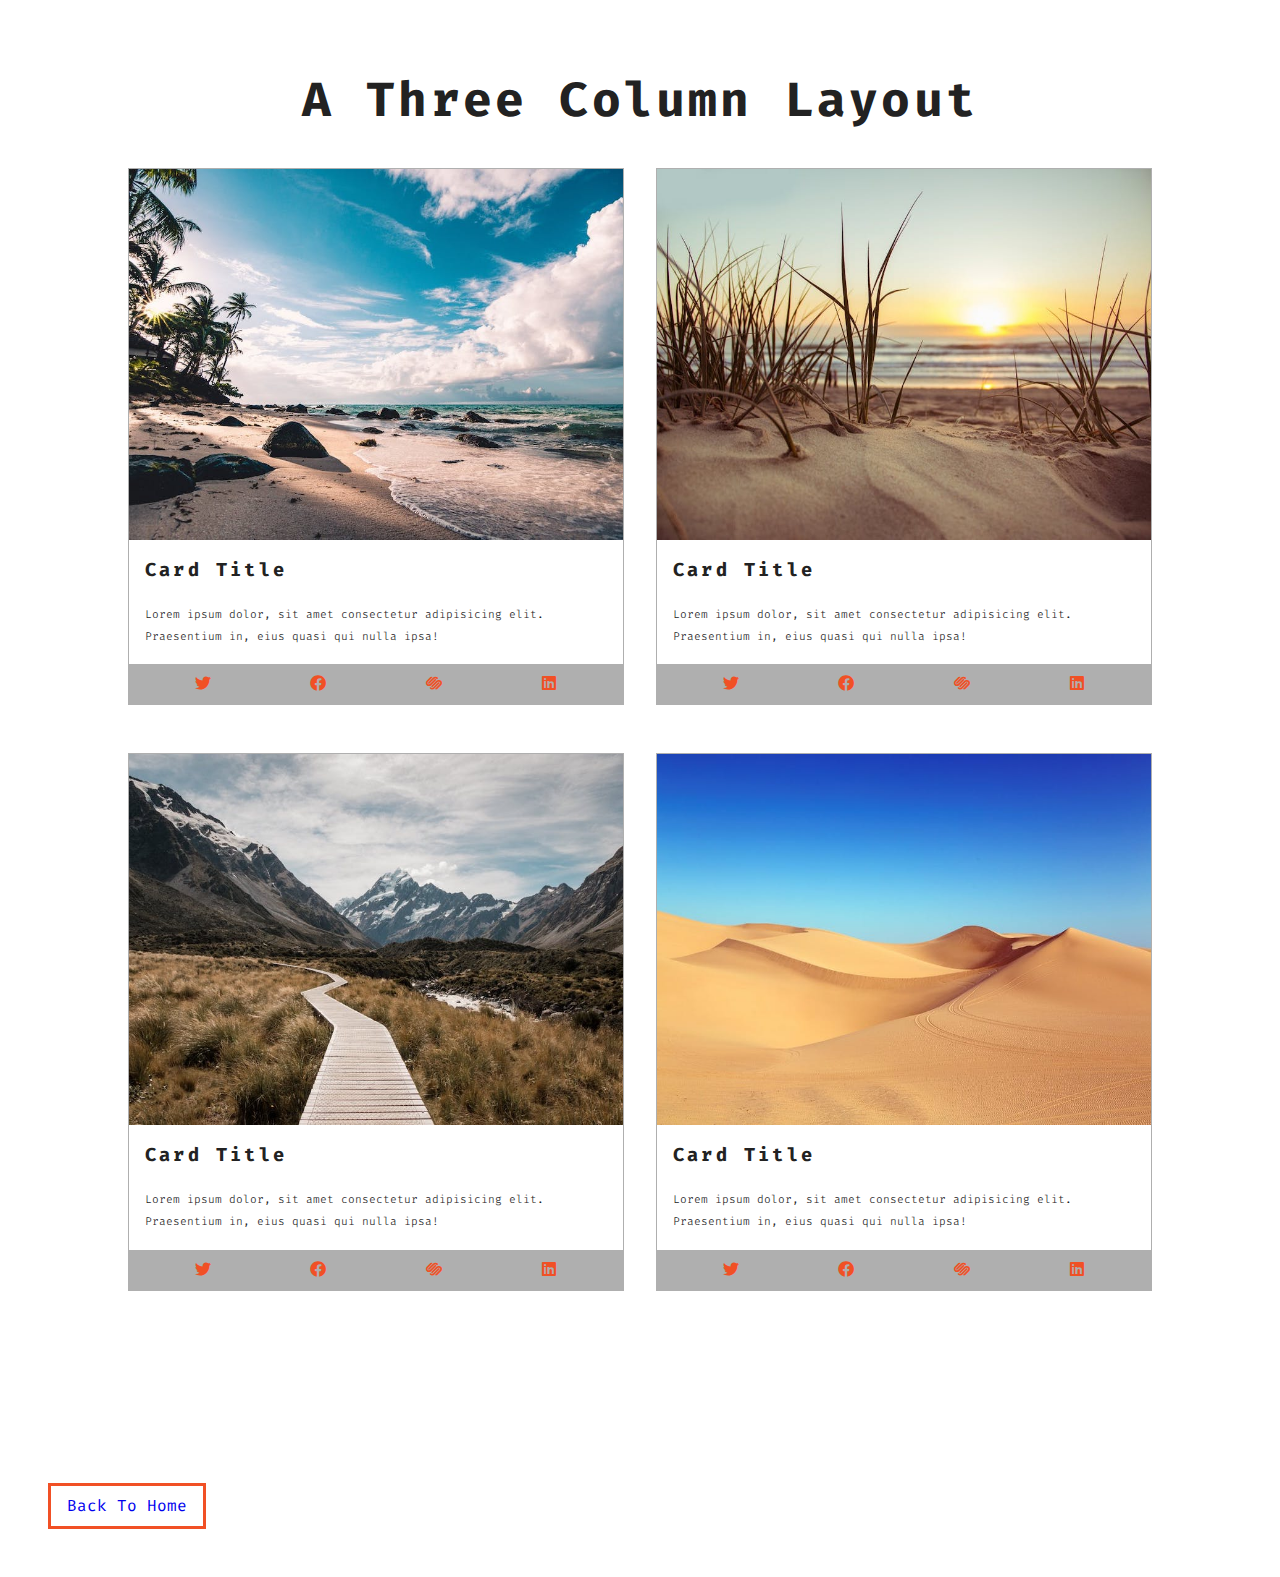
<file: cards.html>
<!DOCTYPE html>
<html lang="en">
  <head>
    <meta charset="UTF-8" />
    <meta name="viewport" content="width=device-width, initial-scale=1.0" />
    <title>Cards Project</title>
    <!-- google fonts -->
    <link
      href="https://fonts.googleapis.com/css2?family=Fira+Code:wght@300;400&display=swap"
      rel="stylesheet"
    />

    <!-- font awesome -->
    <link rel="stylesheet" href="fontawesome-free-5.9.0-web/css/all.min.css" />
    <!-- styles css -->
    <link rel="stylesheet" href="styles.css" />
  </head>
  <body>
    <section class="cards">
      <div class="title">
        <h1>a three column layout</h1>
      </div>
      <div class="cards-center">
        <!-- single card -->
        <article class="card">
          <img src="./images/size-image-1.jpeg" alt="" class="card-img" />
          <!-- card-info -->
          <div class="card-info">
            <h3>card title</h3>
            <p>
              Lorem ipsum dolor, sit amet consectetur adipisicing elit.
              Praesentium in, eius quasi qui nulla ipsa!
            </p>
          </div>
          <!-- card footer -->
          <div class="card-footer">
            <span><i class="fab fa-twitter"></i></span>
            <span><i class="fab fa-facebook"></i></span
            ><span><i class="fab fa-squarespace"></i></span
            ><span><i class="fab fa-linkedin"></i></span>
          </div>
        </article>
        <!-- end of single card -->
         <!-- single card -->
        <article class="card">
          <img src="./images/size-image-2.jpeg" alt="" class="card-img" />
          <!-- card-info -->
          <div class="card-info">
            <h3>card title</h3>
            <p>
              Lorem ipsum dolor, sit amet consectetur adipisicing elit.
              Praesentium in, eius quasi qui nulla ipsa!
            </p>
          </div>
          <!-- card footer -->
          <div class="card-footer">
            <span><i class="fab fa-twitter"></i></span>
            <span><i class="fab fa-facebook"></i></span
            ><span><i class="fab fa-squarespace"></i></span
            ><span><i class="fab fa-linkedin"></i></span>
          </div>
        </article>
        <!-- end of single card --><!-- single card -->
        <article class="card">
          <img src="./images/size-image-3.jpeg" alt="" class="card-img" />
          <!-- card-info -->
          <div class="card-info">
            <h3>card title</h3>
            <p>
              Lorem ipsum dolor, sit amet consectetur adipisicing elit.
              Praesentium in, eius quasi qui nulla ipsa!
            </p>
          </div>
          <!-- card footer -->
          <div class="card-footer">
            <span><i class="fab fa-twitter"></i></span>
            <span><i class="fab fa-facebook"></i></span
            ><span><i class="fab fa-squarespace"></i></span
            ><span><i class="fab fa-linkedin"></i></span>
          </div>
        </article>
        <!-- end of single card --><!-- single card -->
        <article class="card">
          <img src="./images/size-image-4.jpeg" alt="" class="card-img" />
          <!-- card-info -->
          <div class="card-info">
            <h3>card title</h3>
            <p>
              Lorem ipsum dolor, sit amet consectetur adipisicing elit.
              Praesentium in, eius quasi qui nulla ipsa!
            </p>
          </div>
          <!-- card footer -->
          <div class="card-footer">
            <span><i class="fab fa-twitter"></i></span>
            <span><i class="fab fa-facebook"></i></span
            ><span><i class="fab fa-squarespace"></i></span
            ><span><i class="fab fa-linkedin"></i></span>
          </div>
        </article>
        <!-- end of single card -->
      </div>
    </section>
    <a href="index.html" class="btn">back to home</a>
  </body>
</html>
</file>
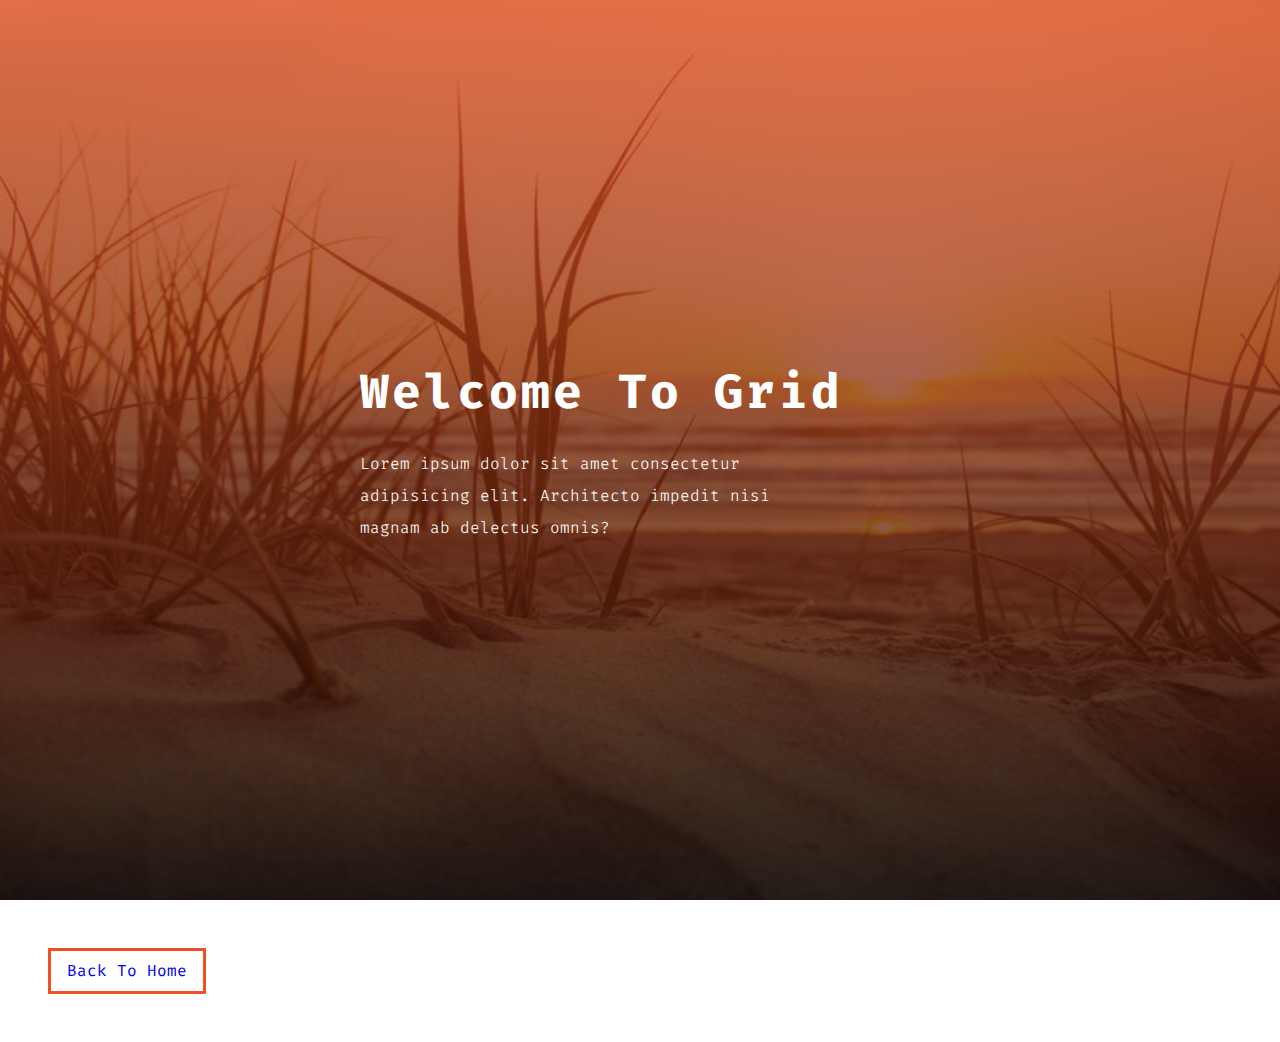
<file: hero.html>
<!DOCTYPE html>
<html lang="en">
  <head>
    <meta charset="UTF-8" />
    <meta name="viewport" content="width=device-width, initial-scale=1.0" />
    <title>Hero Project</title>
    <!-- google fonts -->
    <link
      href="https://fonts.googleapis.com/css2?family=Fira+Code:wght@300;400&display=swap"
      rel="stylesheet"
    />

    <!-- font awesome -->
    <link rel="stylesheet" href="fontawesome-free-5.9.0-web/css/all.min.css" />
    <!-- styles css -->
    <link rel="stylesheet" href="styles.css" />
  </head>
  <body>
    <header class="hero-header">
      <div class="hero-banner">
        <h1>welcome to grid</h1>
        <p>Lorem ipsum dolor sit amet consectetur adipisicing elit. Architecto impedit nisi magnam ab delectus omnis?</p>
      </div>
    </header>
    <a href="index.html" class="btn">back to home</a>
  </body>
</html>
</file>
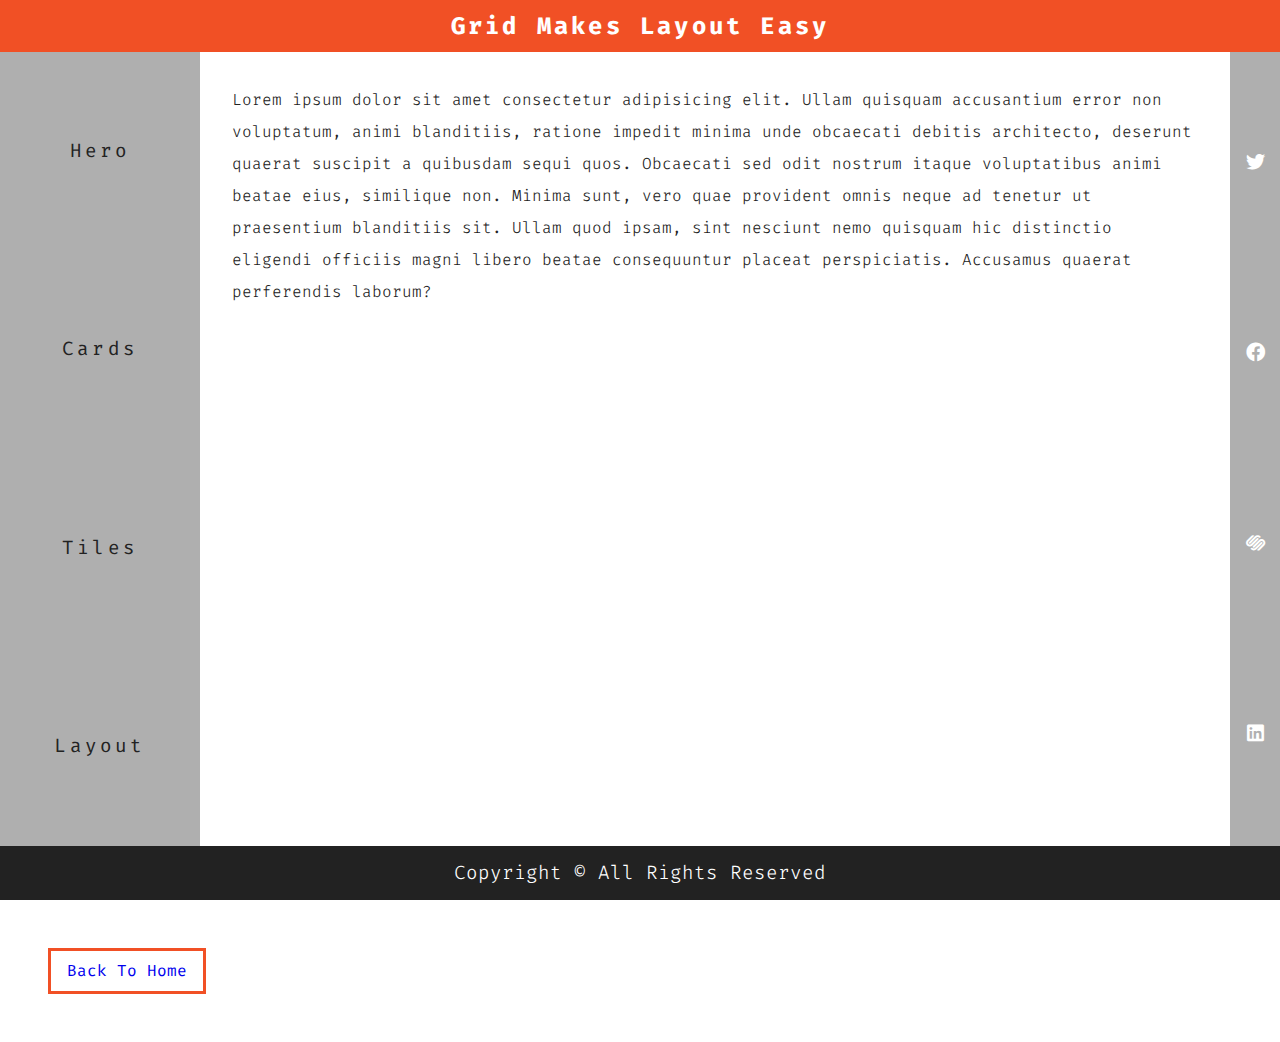
<file: layout.html>
<!DOCTYPE html>
<html lang="en">
  <head>
    <meta charset="UTF-8" />
    <meta name="viewport" content="width=device-width, initial-scale=1.0" />
    <title>Layout Project</title>
    <!-- google fonts -->
    <link
      href="https://fonts.googleapis.com/css2?family=Fira+Code:wght@300;400&display=swap"
      rel="stylesheet"
    />

    <!-- font awesome -->
    <link rel="stylesheet" href="fontawesome-free-5.9.0-web/css/all.min.css" />
    <!-- styles css -->
    <link rel="stylesheet" href="styles.css" />
  </head>
  <body>
    <main class="main">
      <!-- header -->
      <header class="header">
        <h2>grid makes layout easy</h2>
      </header>
      <!-- navbar -->
      <nav class="navbar">
        <ul>
          <li><a href="hero.html">hero</a></li>
          <li><a href="cards.html">cards</a></li>
          <li><a href="tiles.html">tiles</a></li>
          <li><a href="layout.html">layout</a></li>
        </ul>
      </nav>
      <!-- content -->
      <section class="content">
        <p>
          Lorem ipsum dolor sit amet consectetur adipisicing elit. Ullam
          quisquam accusantium error non voluptatum, animi blanditiis, ratione
          impedit minima unde obcaecati debitis architecto, deserunt quaerat
          suscipit a quibusdam sequi quos. Obcaecati sed odit nostrum itaque
          voluptatibus animi beatae eius, similique non. Minima sunt, vero quae
          provident omnis neque ad tenetur ut praesentium blanditiis sit. Ullam
          quod ipsam, sint nesciunt nemo quisquam hic distinctio eligendi
          officiis magni libero beatae consequuntur placeat perspiciatis.
          Accusamus quaerat perferendis laborum?
        </p>
      </section>
      <!-- sidebar -->
      <section class="sidebar">
        <span><i class="fab fa-twitter"></i></span>
        <span><i class="fab fa-facebook"></i></span
        ><span><i class="fab fa-squarespace"></i></span
        ><span><i class="fab fa-linkedin"></i></span>
      </section>
      <!-- footer -->
      <div class="footer">
        <p>copyright &copy; all rights reserved</p>
      </div>
    </main>
    <a href="index.html" class="btn">back to home</a>
  </body>
</html>
</file>
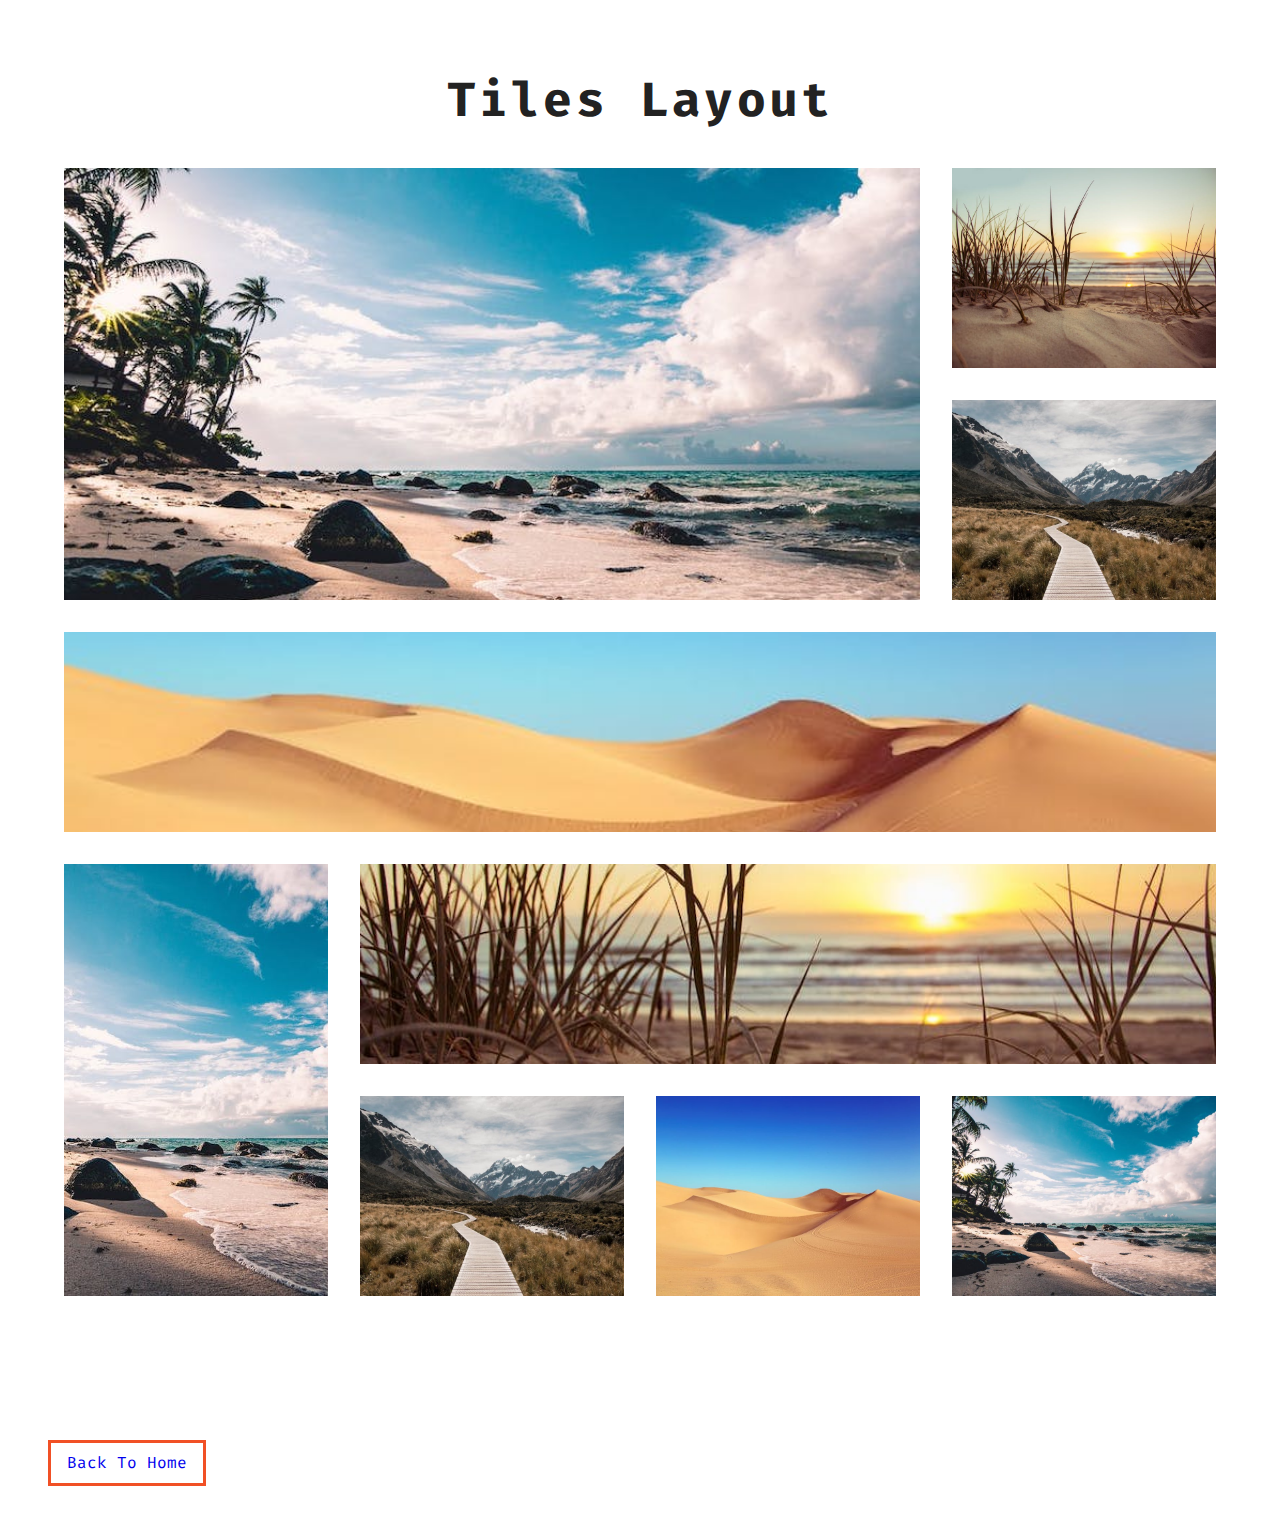
<file: tiles.html>
<!DOCTYPE html>
<html lang="en">
  <head>
    <meta charset="UTF-8" />
    <meta name="viewport" content="width=device-width, initial-scale=1.0" />
    <title>Tiles Project</title>
    <!-- google fonts -->
    <link
      href="https://fonts.googleapis.com/css2?family=Fira+Code:wght@300;400&display=swap"
      rel="stylesheet"
    />

    <!-- font awesome -->
    <link rel="stylesheet" href="fontawesome-free-5.9.0-web/css/all.min.css" />
    <!-- styles css -->
    <link rel="stylesheet" href="styles.css" />
  </head>
  <body>
    <section class="tiles">
      <div class="title">
        <h1>tiles layout</h1>
      </div>
      <div class="tiles-center">
        <!-- single tile -->
        <article class="tile-1">
          <img src="./images/size-image-1.jpeg" alt="" />
        </article>
        <!-- end of single tile -->
        <!-- single tile -->
        <article class="tile-2">
          <img src="./images/size-image-2.jpeg" alt="" />
        </article>
        <!-- end of single tile -->
        <!-- single tile -->
        <article class="tile-3">
          <img src="./images/size-image-3.jpeg" alt="" />
        </article>
        <!-- end of single tile -->
        <!-- single tile -->
        <article class="tile-4">
          <img src="./images/size-image-4.jpeg" alt="" />
        </article>
        <!-- end of single tile -->
        <!-- single tile -->
        <article class="tile-5">
          <img src="./images/size-image-1.jpeg" alt="" />
        </article>
        <!-- end of single tile -->
        <!-- single tile -->
        <article class="tile-6">
          <img src="./images/size-image-2.jpeg" alt="" />
        </article>
        <!-- end of single tile -->
        <!-- single tile -->
        <article class="tile-7">
          <img src="./images/size-image-3.jpeg" alt="" />
        </article>
        <!-- end of single tile -->
        <!-- single tile -->
        <article class="tile-8">
          <img src="./images/size-image-4.jpeg" alt="" />
        </article>
        <!-- end of single tile -->
        <!-- single tile -->
        <article class="tile-9">
          <img src="./images/size-image-1.jpeg" alt="" />
        </article>
        <!-- end of single tile -->
      </div>
    </section>
    <a href="index.html" class="btn">back to home</a>
  </body>
</html>
</file>
<file: styles.css>
/* 
============
Variables
============ 
*/
:root {
  --primaryColor: #f15025;
  --mainBlack: #222;
  --mainWhite: #fff;
  --offWhite: #f7f7f7;
  --darkGrey: #afafaf;
  --mainTransition: all 0.3s linear;
  --mainSpacing: 0.2rem;
}

/* 
============
Global styles
============ 
*/
* {
  margin: 0;
  padding: 0;
  box-sizing: border-box;
}
body {
  font-family: "Fira Code", monospace;
  color: var(--mainBlack);
  background: var(--mainWhite);
  line-height: 1.5;
}
a {
  text-decoration: none;
}
img {
  width: 100%;
  display: block;
}

h1,
h2,
h3 {
  text-transform: capitalize;
  letter-spacing: var(--mainSpacing);
  margin-bottom: 1.25rem;
}
h1 {
  font-size: 3rem;
}
h2 {
  margin-bottom: 0;
}
p {
  font-weight: 300;
  font-size: 0.7rem;
  line-height: 2;
}
/* button */
.btn {
  display: inline-block;
  padding: 0.5rem 1rem;
  text-transform: capitalize;
  border: 3px solid var(--primaryColor);
  margin: 3rem;
  transition: var(--mainTransition);
}
.btn:hover {
  background: var(--primaryColor);
  color: var(--mainWhite);
}

/* 
============
Main navbar
============ 
*/
.main-navbar {
  background: var(--darkGrey);
  padding: 0 2rem;
}

.main-navbar li {
  list-style-type: none;
}
.main-navbar a {
  text-transform: capitalize;
  display: block;
  padding: 1rem 0;
  color: var(--primaryColor);
  letter-spacing: var(--mainSpacing);
  transition: var(--mainTransition);
}

.main-navbar a:hover {
  color: var(--mainBlack);
}

@media screen and (min-width: 992px) {
  .main-navbar ul {
    max-width: 1170px;
    margin: 0 auto;
    display: grid;
    grid-template-columns: repeat(4, 1fr);
  }
  .main-navbar a {
    text-align: center;
  }
}
/* 
============
Hero
============ 
*/
.hero-header {
  min-height: 100vh;
  background: var(--primaryColor);
  color: var(--mainWhite);
  display: grid;
  justify-content: center;
  align-items: center;
}
.hero-banner {
  /* background: blue; */
  /* text-align: center; */
}
.hero-banner p {
  width: 80%;
  max-width: 560px;
  font-size: 1rem;
}
@media screen and (max-width: 600px) {
  .hero-banner {
    padding: 0 3rem;
  }
}
@media screen and (min-width: 768px) {
  .hero-header {
    background: linear-gradient(rgba(241, 80, 27, 0.75), rgba(0, 0, 0, 0.75)),
      url(./images/image-2.jpeg) center/cover fixed no-repeat;
  }
}
/* 
============
Cards
============ 
*/
.title {
  text-align: center;
}
.cards {
  padding: 4rem 0;
}
.cards-center {
  width: 80vw;
  max-width: 1170px;
  margin: 2rem auto;
}
.card {
  border: 1px solid var(--darkGrey);
  margin-bottom: 3rem;
}
.card-info {
  padding: 1rem;
}
.card-footer {
  background: var(--darkGrey);
  padding: 0.5rem 1rem;
  display: grid;
  grid-template-columns: repeat(4, 1fr);
  justify-items: center;
}
.card-footer span {
  color: var(--primaryColor);
}
/* @media screen and (min-width:768px){
  .cards-center{
    display: grid;
    grid-template-columns: 1fr 1fr;
    column-gap: 2rem;
  }
}
@media screen and (min-width:1170px){
  .cards-center{
    grid-template-columns: repeat(3, 1fr);
  }
} */

/* setting column layout without media queries
1. know your container max-width
2. identify no of columns and column gap (no of column gap = columns - 1) and the value e.g 2rem per gap
3. calculate width for each column
  - e.g, for a 3 column layout with 2  column gaps: if container max-width = 1170px and each gap = 2rem(32px). 2 gaps = 64px
  - width for each column = (1170 - 64)/3 = 368.666 
 */
.card {
  display: grid;
  grid-template-columns: 1fr;
  grid-template-rows: auto 1fr auto;
}
.cards-center {
  display: grid;
  column-gap: 2rem;
  grid-template-columns: repeat(auto-fill, minmax(368.666px, 1fr));
}
/* 
============
Tiles
============ 
*/
.tiles {
  padding: 4rem 0;
}
.tiles-center {
  width: 90vw;
  max-width: 1170px;
  margin: 2rem auto;
  display: grid;
  row-gap: 2rem;
}
@media screen and (min-width: 768px) {
  .tiles-center {
    grid-template-columns: 1fr 1fr;
    column-gap: 2rem;
  }
}
@media screen and (min-width: 992px) {
  .tiles-center {
    grid-template-columns: repeat(3, 1fr);
  }
}
@media screen and (min-width: 1170px) {
  .tiles-center {
    grid-template-columns: repeat(4, 1fr);
    grid-template-rows: repeat(5, 200px);
    grid-template-areas:
      "a a a b"
      "a a a c"
      "d d d d"
      "e f f f"
      "e g h i";
  }
  .tiles img {
    height: 100%;
    object-fit: cover;
  }

  .tile-1 {
    grid-area: a;
  }
  .tile-2 {
    grid-area: b;
  }
  .tile-3 {
    grid-area: c;
  }
  .tile-4 {
    grid-area: d;
  }
  .tile-5 {
    grid-area: e;
  }
  .tile-6 {
    grid-area: f;
  }
  .tile-7 {
    grid-area: g;
  }
  .tile-8 {
    grid-area: h;
  }
  .tile-9 {
    grid-area: i;
  }
}
/* 
============
Layout
============ 
*/
.header {
  background: var(--primaryColor);
  color: var(--mainWhite);
  text-align: center;
  padding: 0.5rem 0;
}
.navbar {
  background: var(--darkGrey);
}
.navbar li {
  list-style-type: none;
}

.navbar a {
  padding: 1rem;
  display: inline-block;
  text-transform: capitalize;
  letter-spacing: var(--mainSpacing);
  font-size: 1.2rem;
  color: var(--mainBlack);
  transition: var(--mainTransition);
}
.navbar a:hover {
  color: var(--mainWhite);
}
.content {
  padding: 2rem;
}
.content p {
  font-size: 1rem;
}
.sidebar {
  background: var(--primaryColor);
  padding: 1rem 0;
  display: grid;
  grid-template-columns: repeat(4, 1fr);
  justify-items: center;
  color: var(--mainWhite);
  font-size: 1.2rem;
}
.footer {
  background: var(--mainBlack);
  color: var(--mainWhite);
  text-align: center;
  text-transform: capitalize;
  padding: 0.5rem 0;
}
.footer p {
  font-size: 1.2rem;
}
.main {
  min-height: 100vh;
  display: grid;
  grid-template-columns: 1fr;
  grid-template-rows: auto auto 1fr auto auto;
}
@media screen and (min-width: 768px) {
  .navbar ul {
    display: grid;
    grid-template-columns: repeat(4, 1fr);
    justify-items: center;
  }
}
@media screen and (min-width: 992px) {
  .main {
    grid-template-columns: [start] 200px [col-1-end] 1fr [col-2-end] 50px [end];
    grid-template-rows: [start] auto [row-1-end] 1fr [row-2-end] auto [end];
  }
  .header {
    grid-column: start/end;
    grid-row: start/row-1-end;
  }
  .navbar {
    grid-column: start/col-1-end;
    grid-row: row-1-end/row-2-end;
  }
  .content {
    grid-column: col-1-end/col-2-end;
    grid-row: row-1-end/row-2-end;
  }
  .sidebar {
    grid-column: col-2-end/end;
    grid-row: row-1-end/row-2-end;
  }
  .footer {
    grid-column: start/end;
    grid-row: row-2-end/end;
  }
  .navbar ul {
    min-height: 100%;
    grid-template-columns: 1fr;
    grid-template-rows: repeat(4, 1fr);
    align-items: center;
  }
  .sidebar {
    grid-template-columns: 1fr;
    grid-template-rows: repeat(4, 1fr);
    align-items: center;
    background: var(--darkGrey);
  }
}
/* 
============

============ 
*/
</file>
